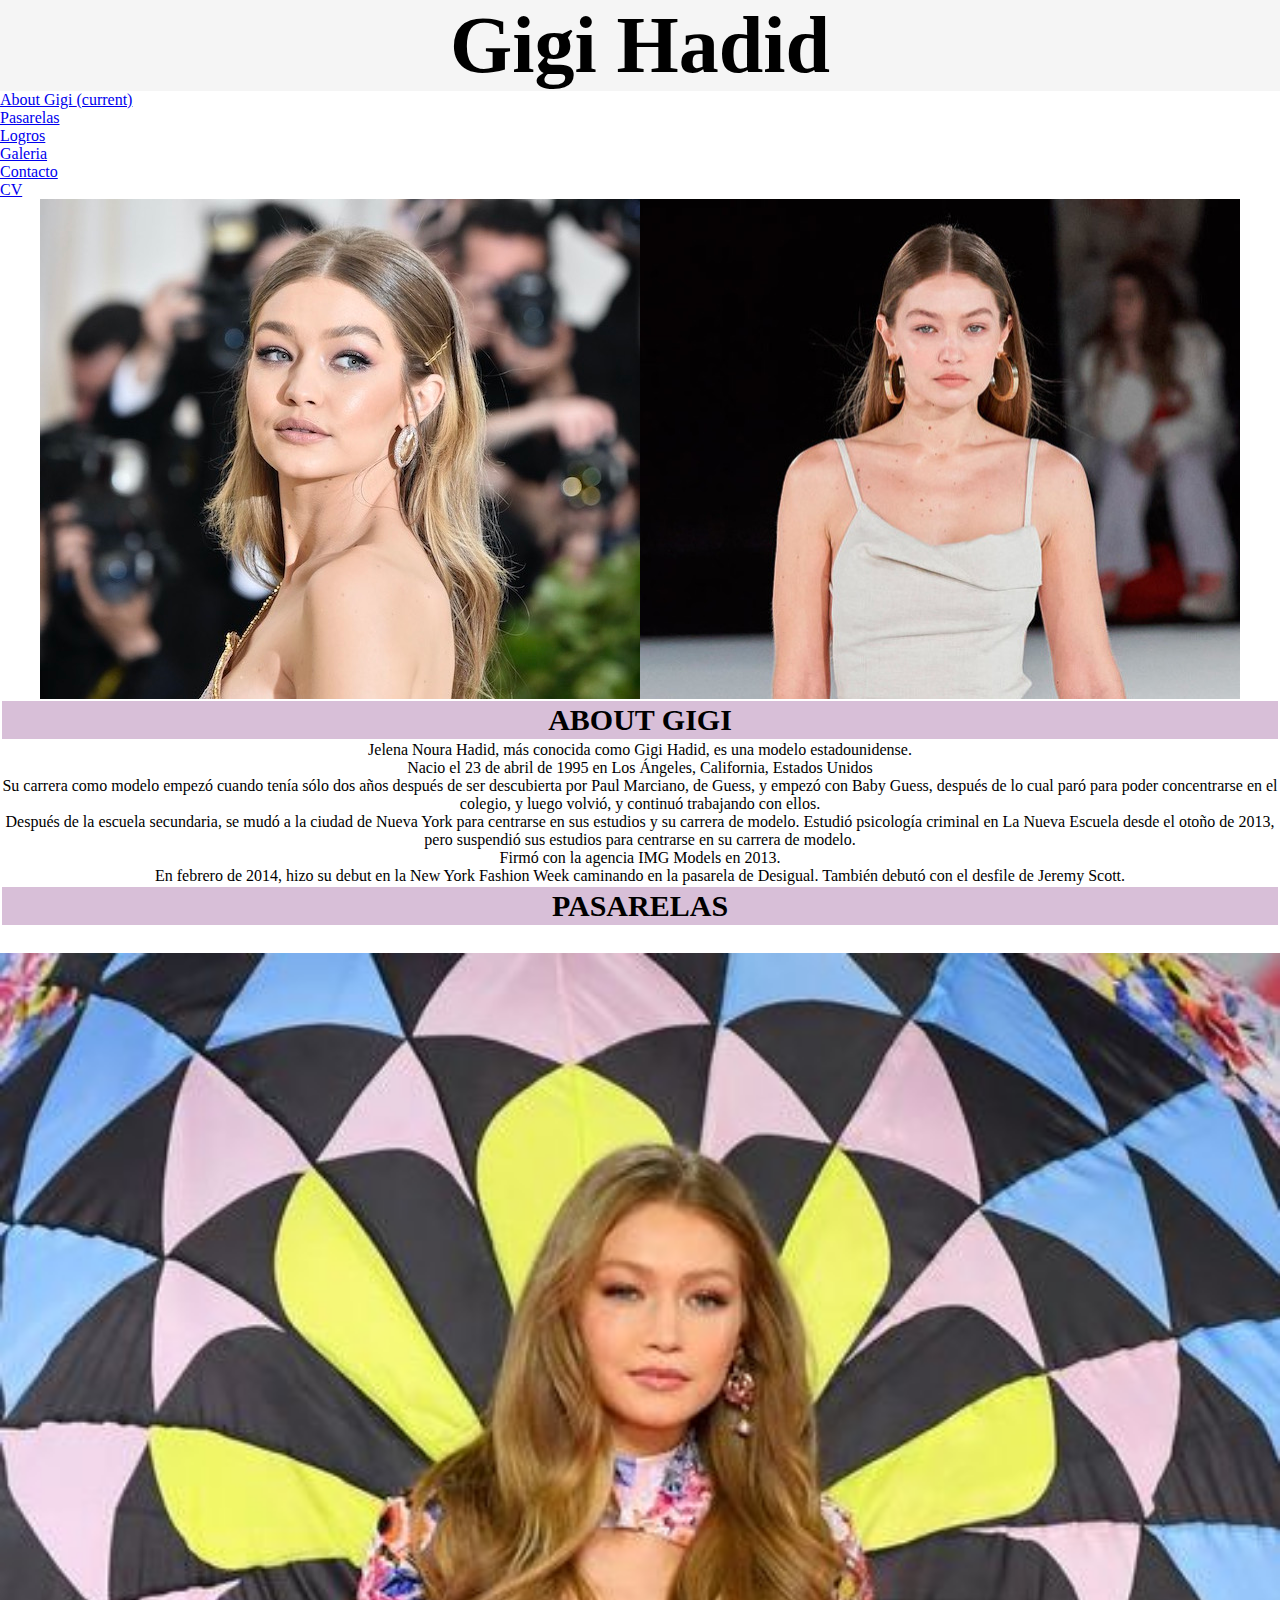
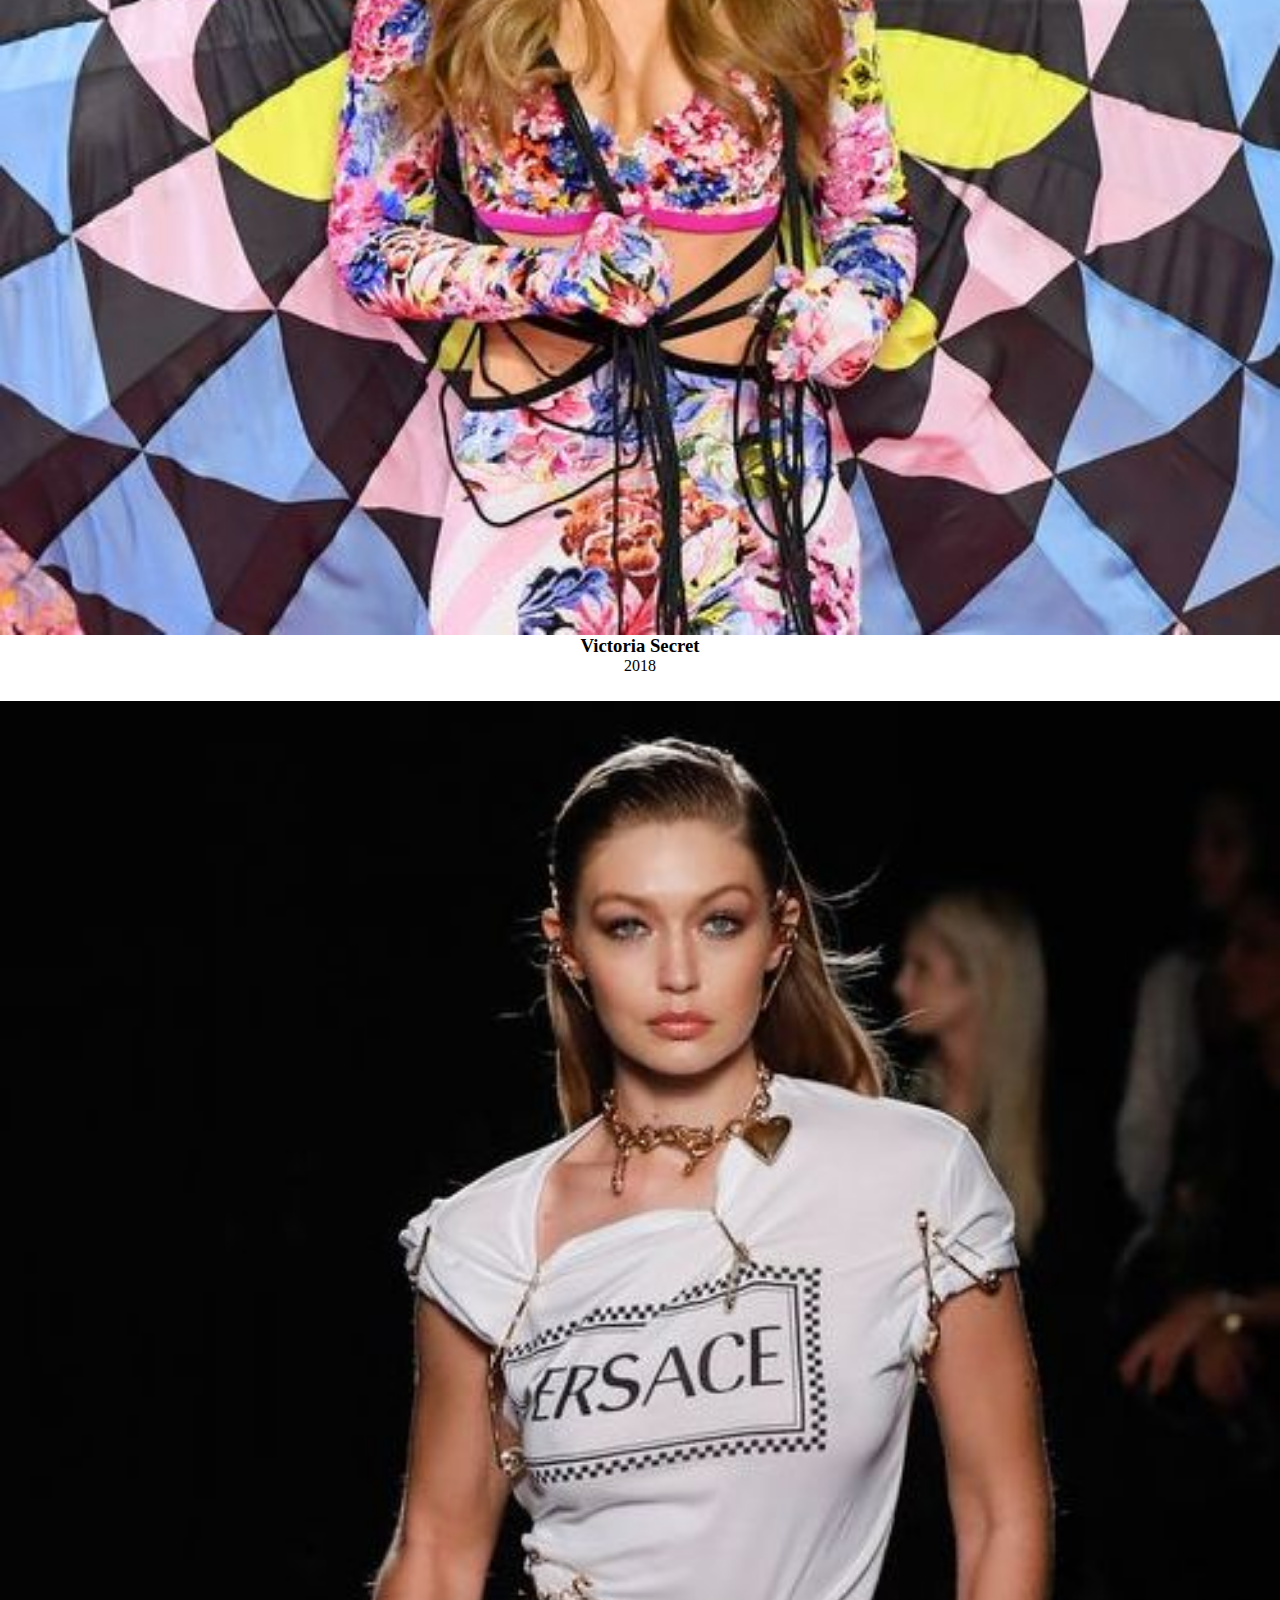
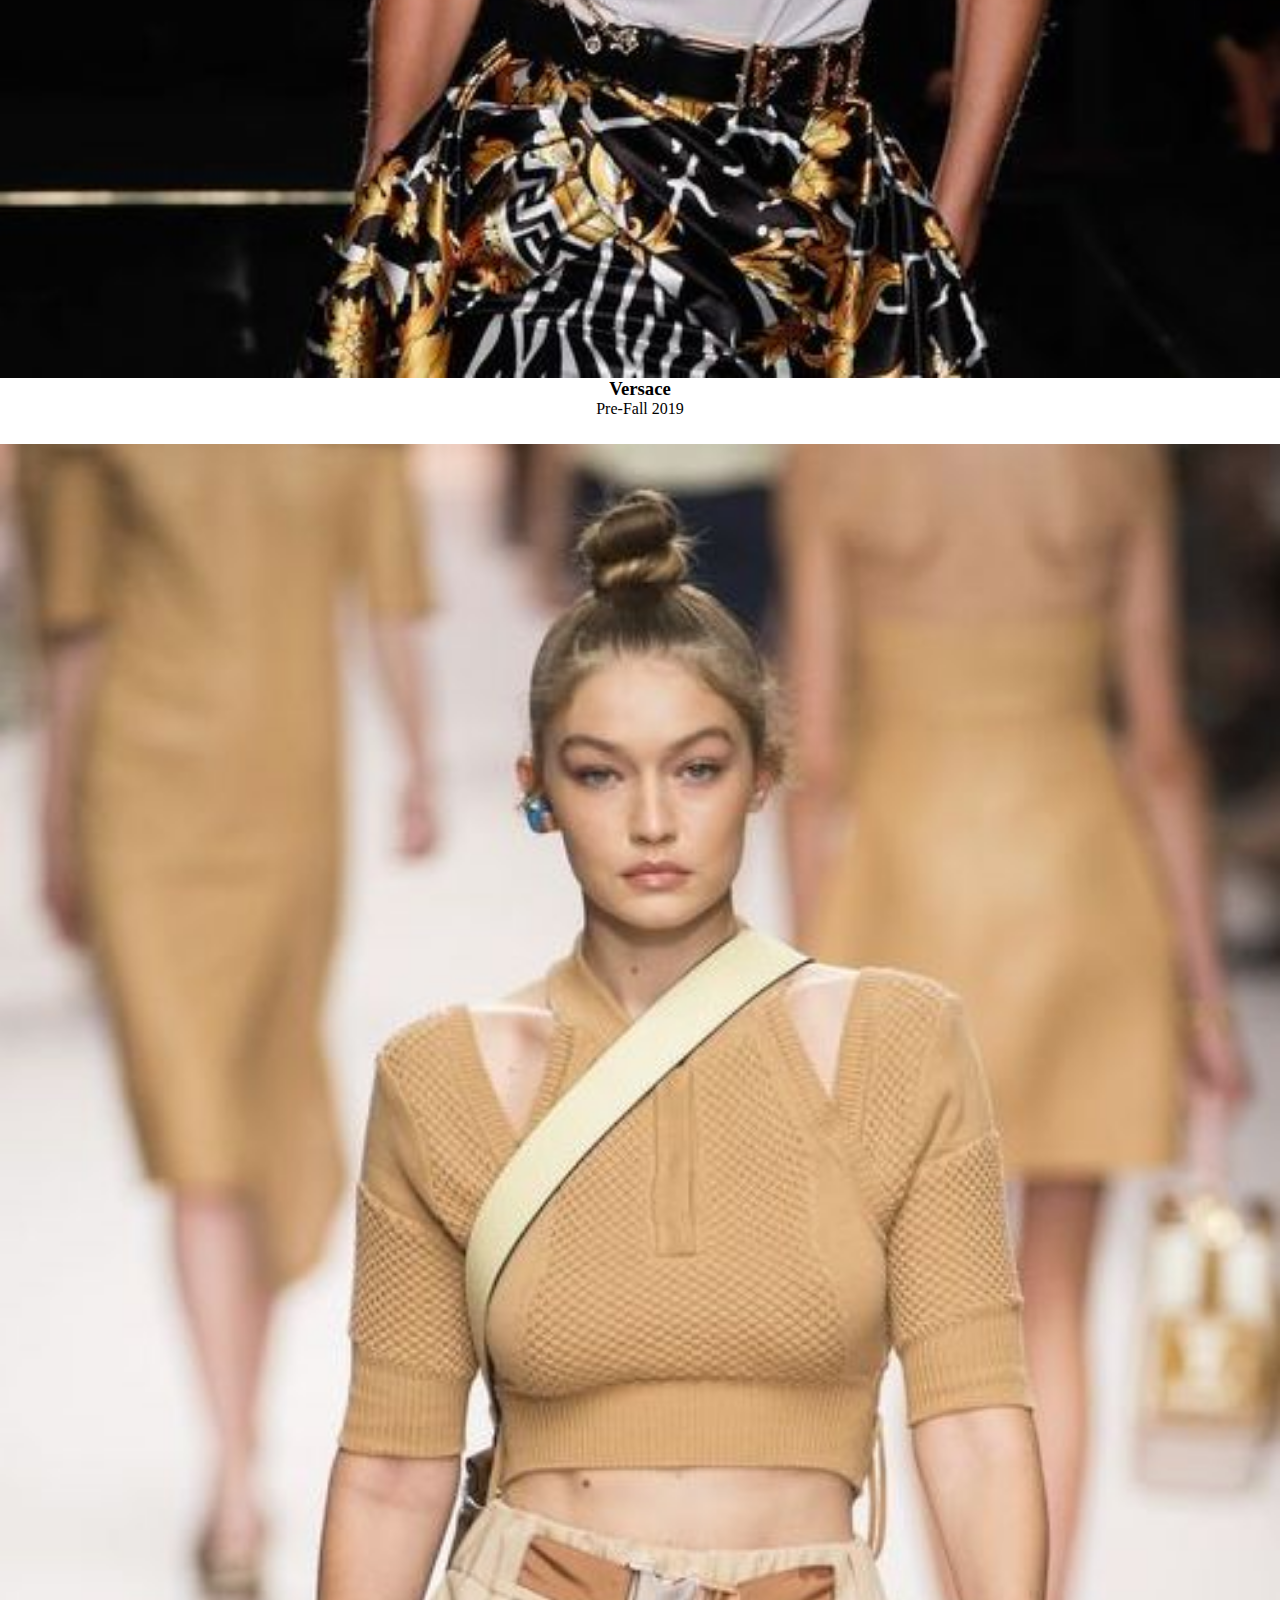
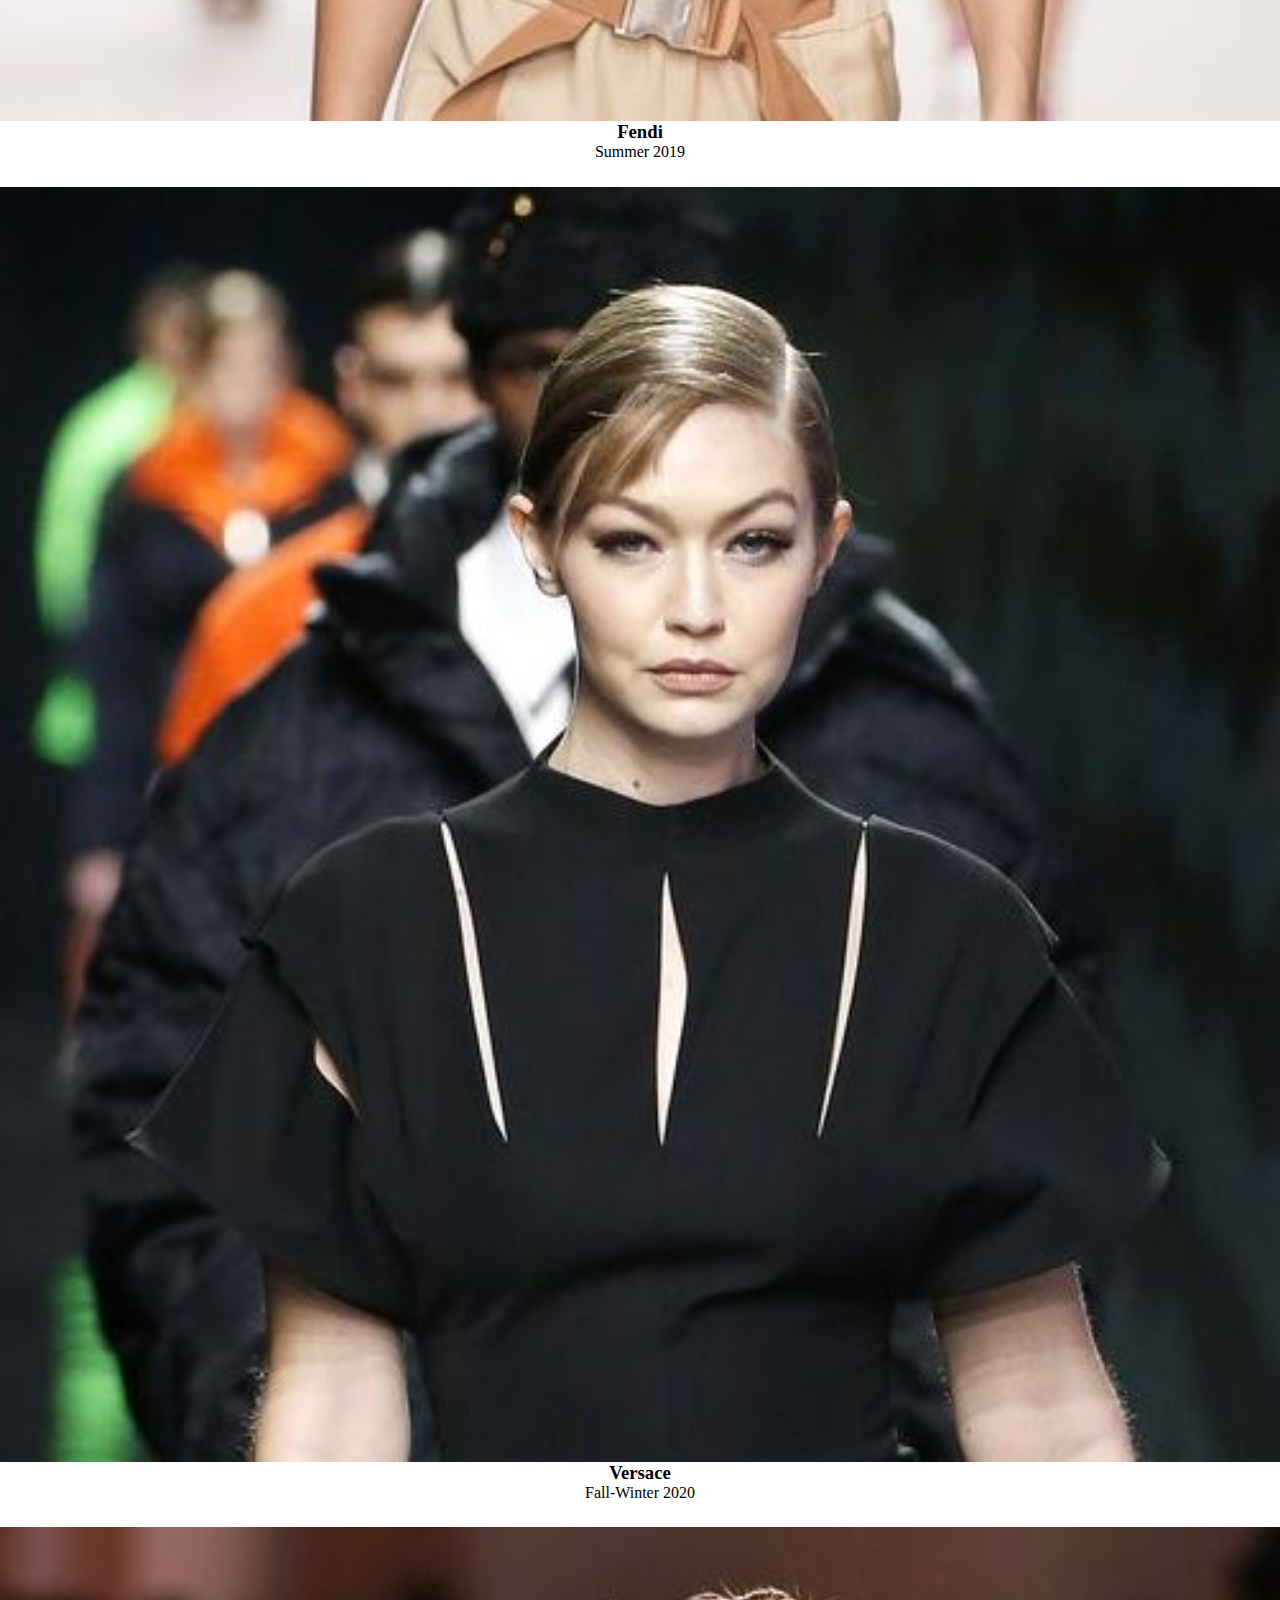
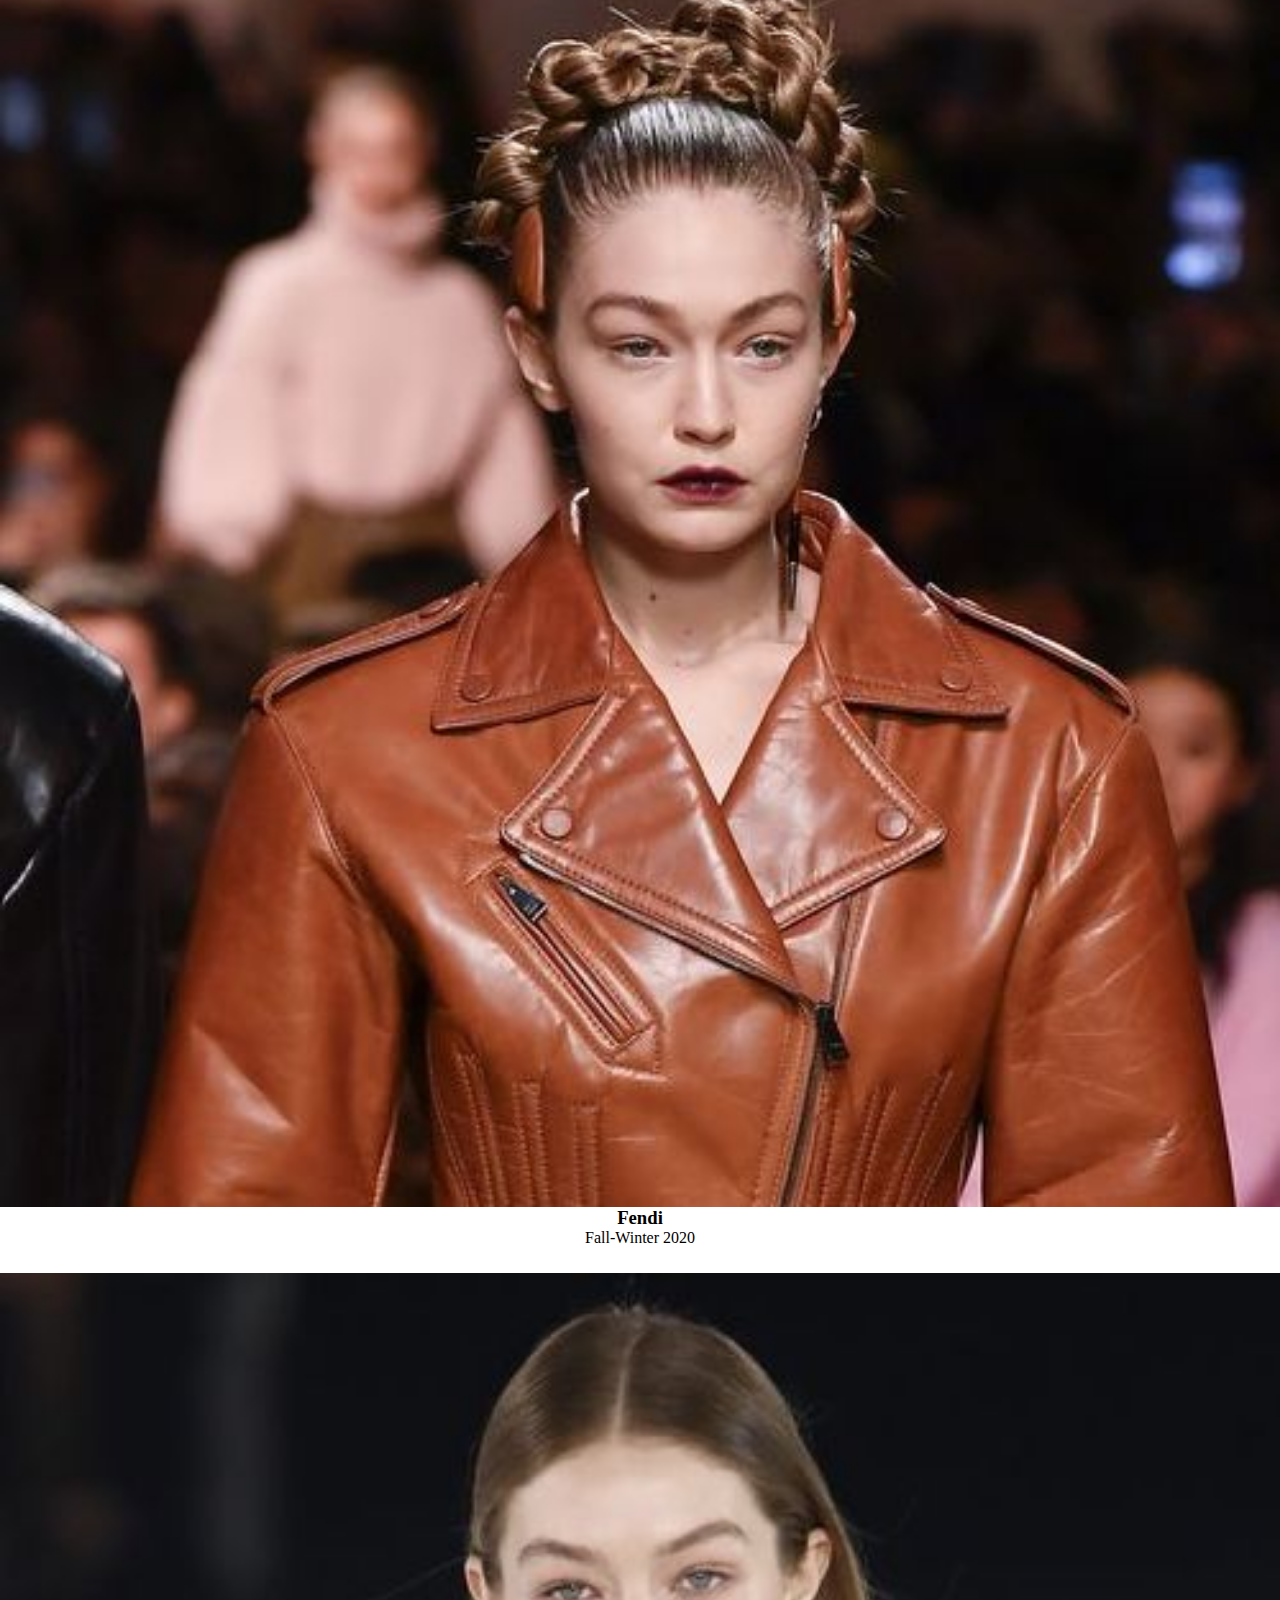
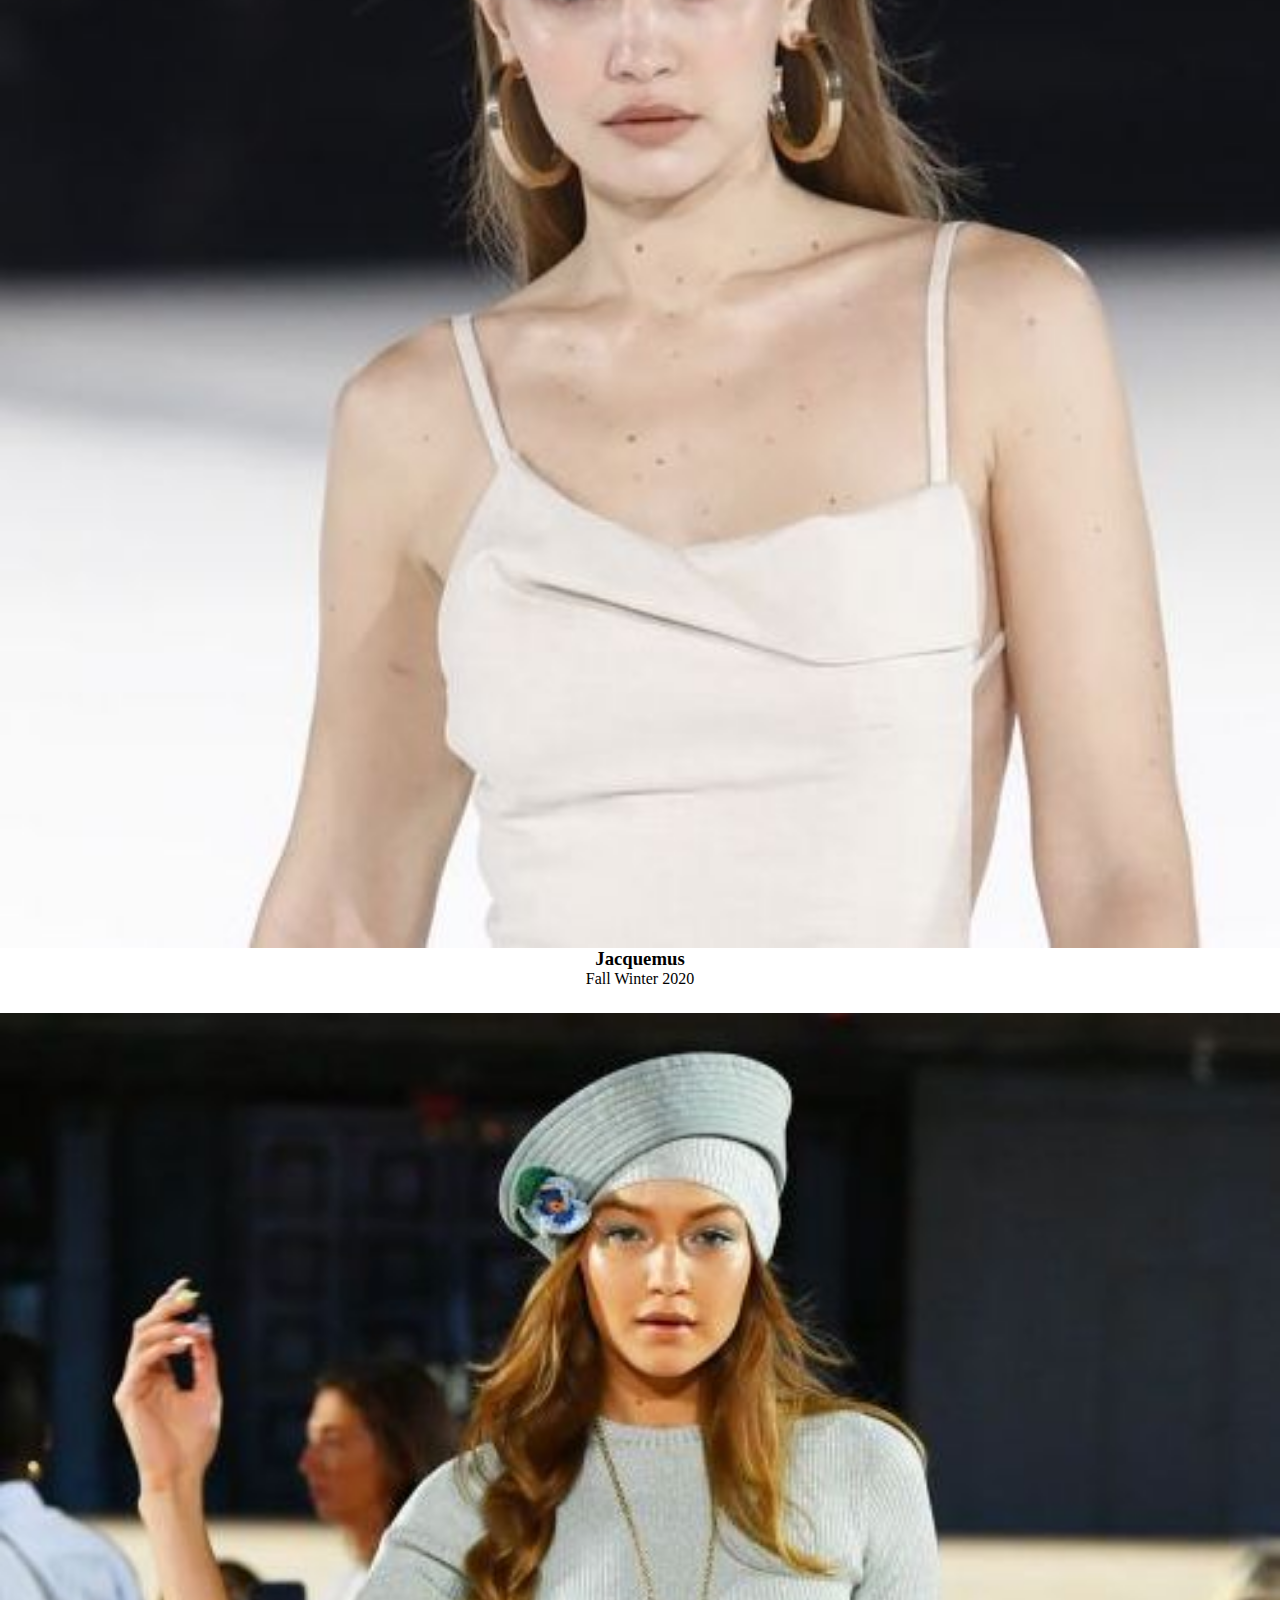
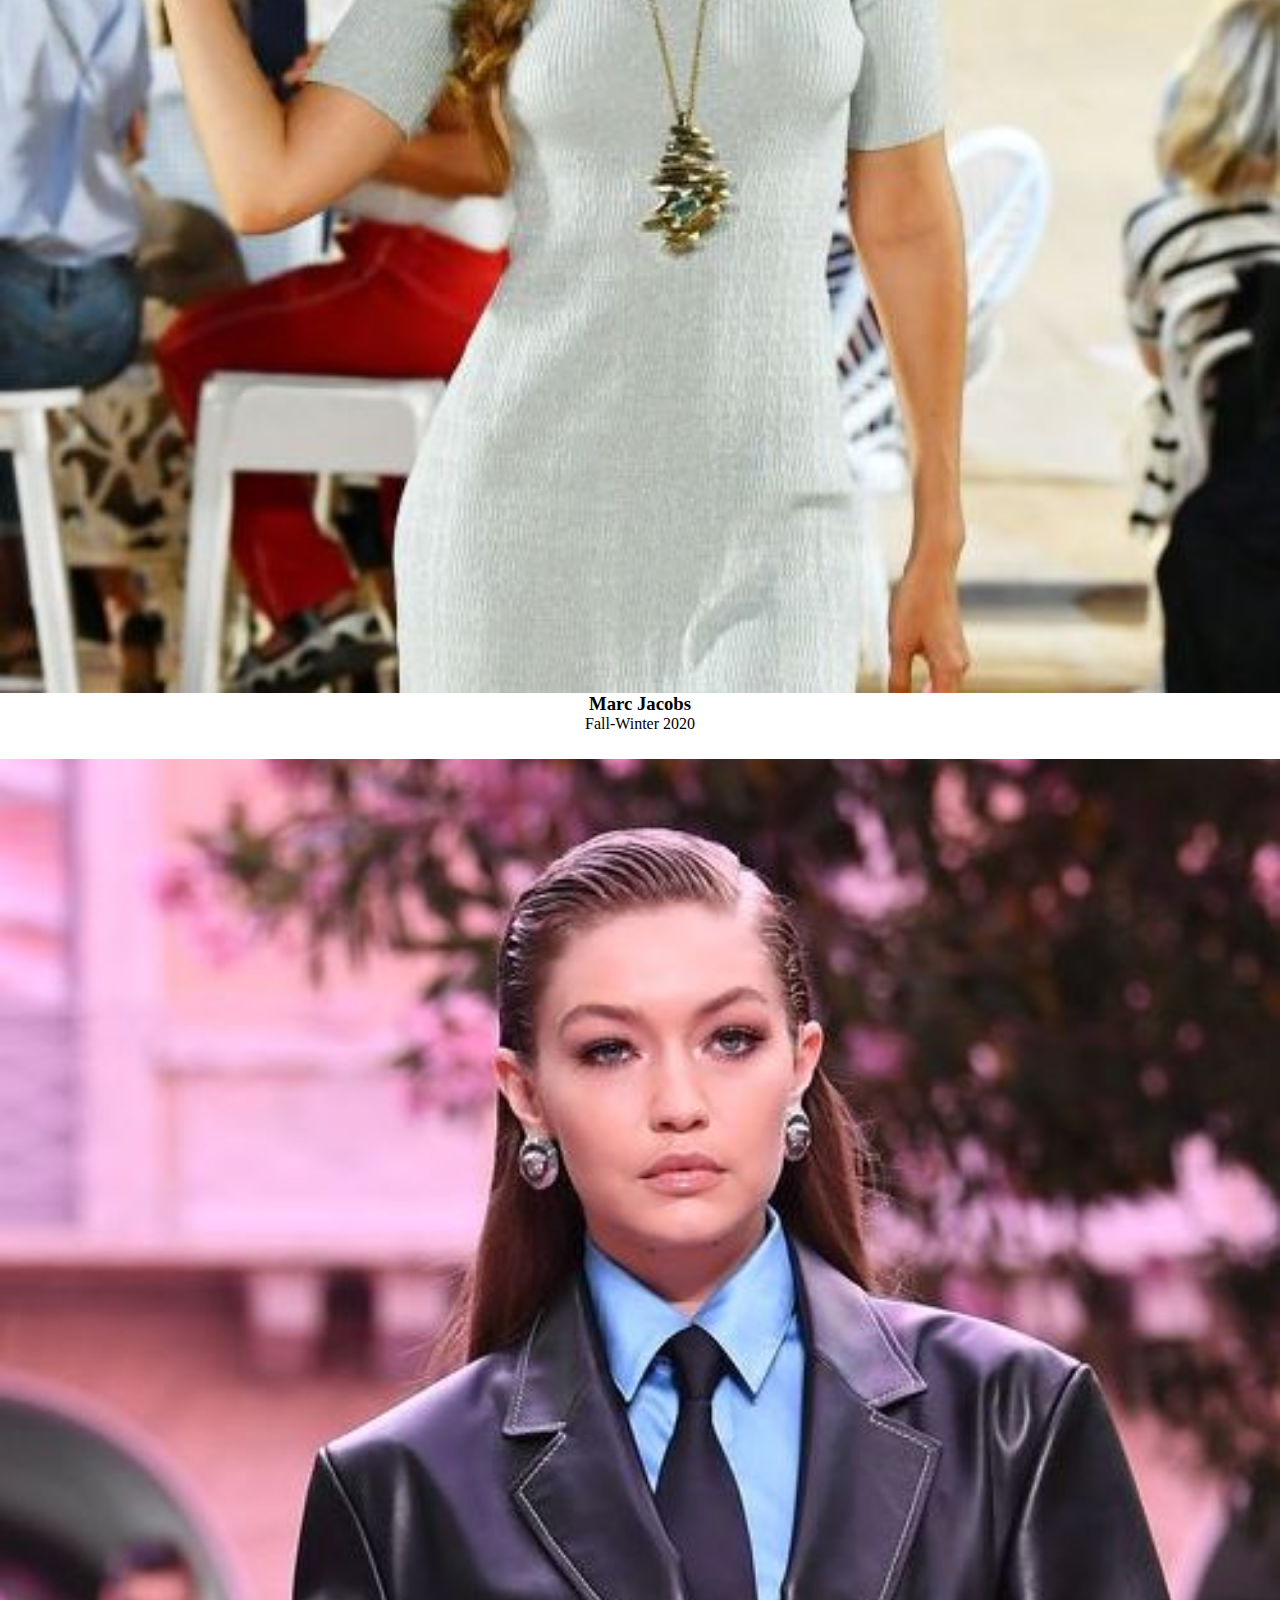
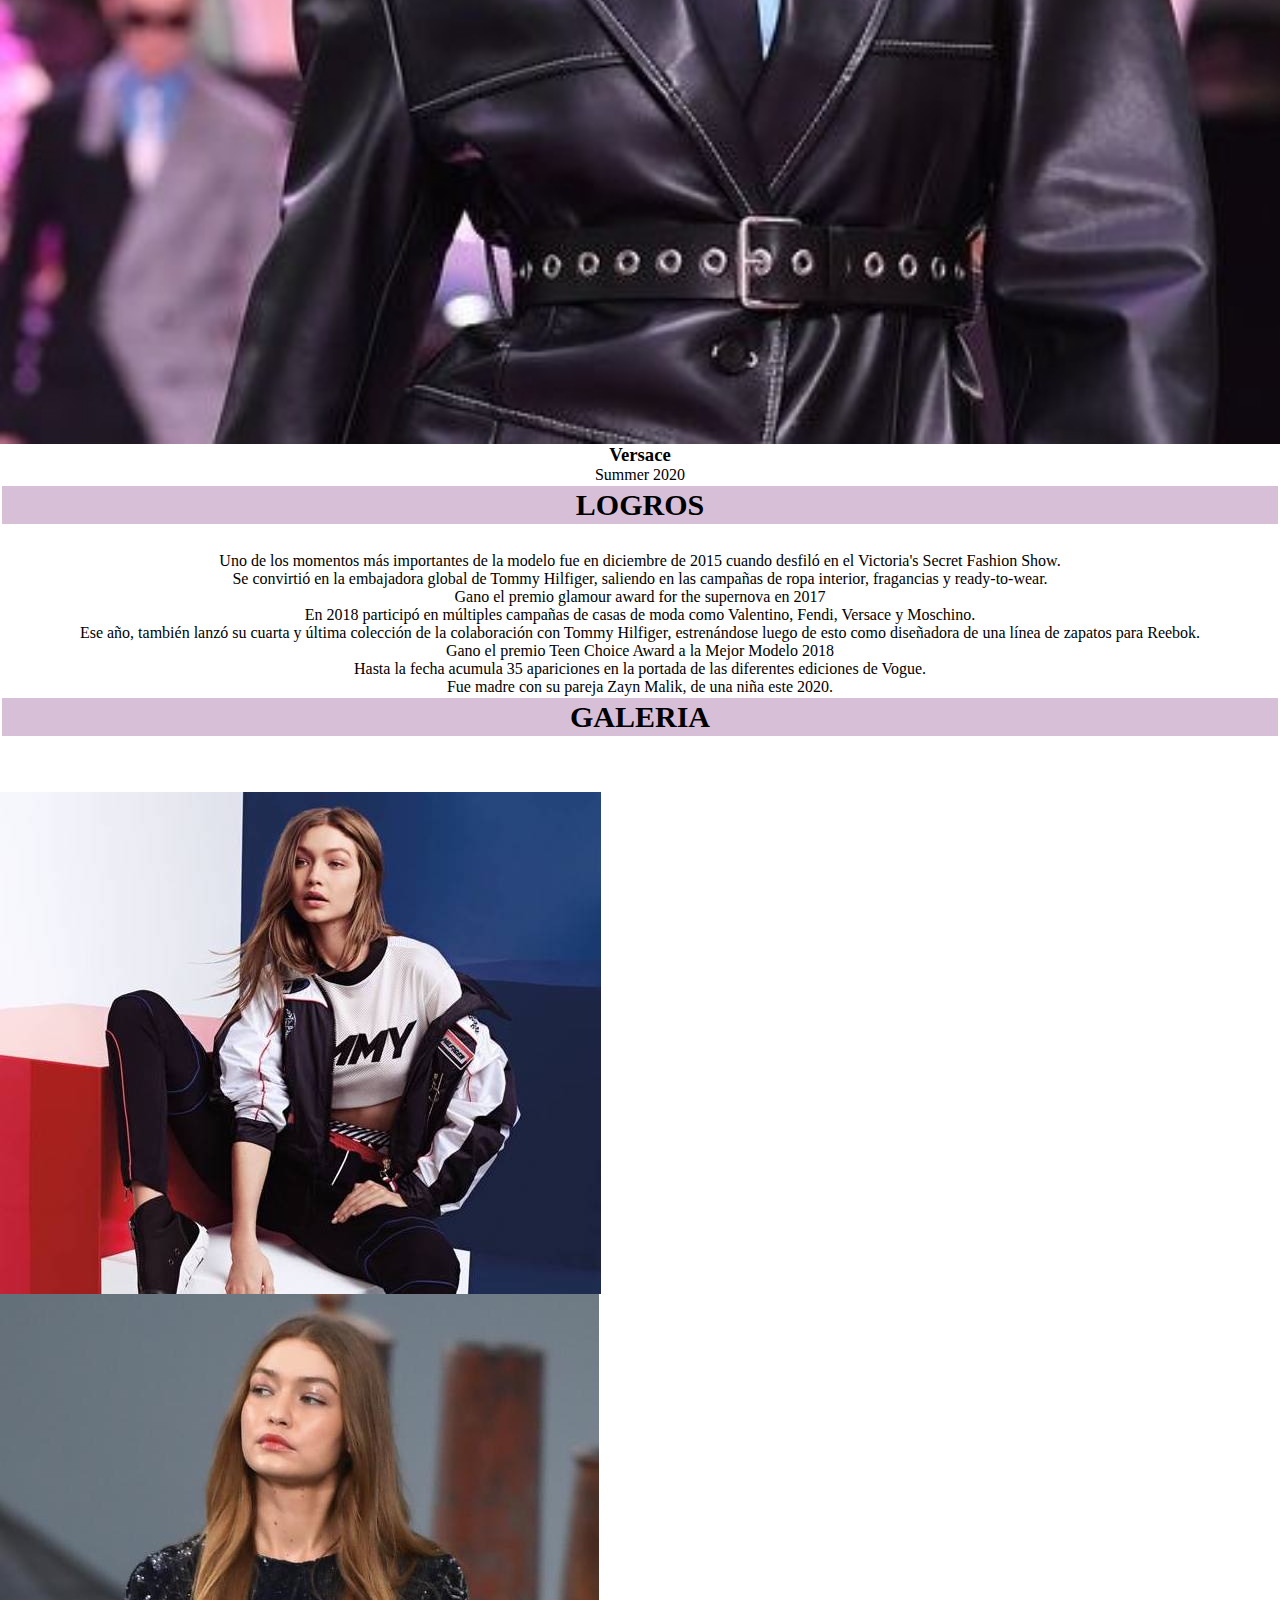
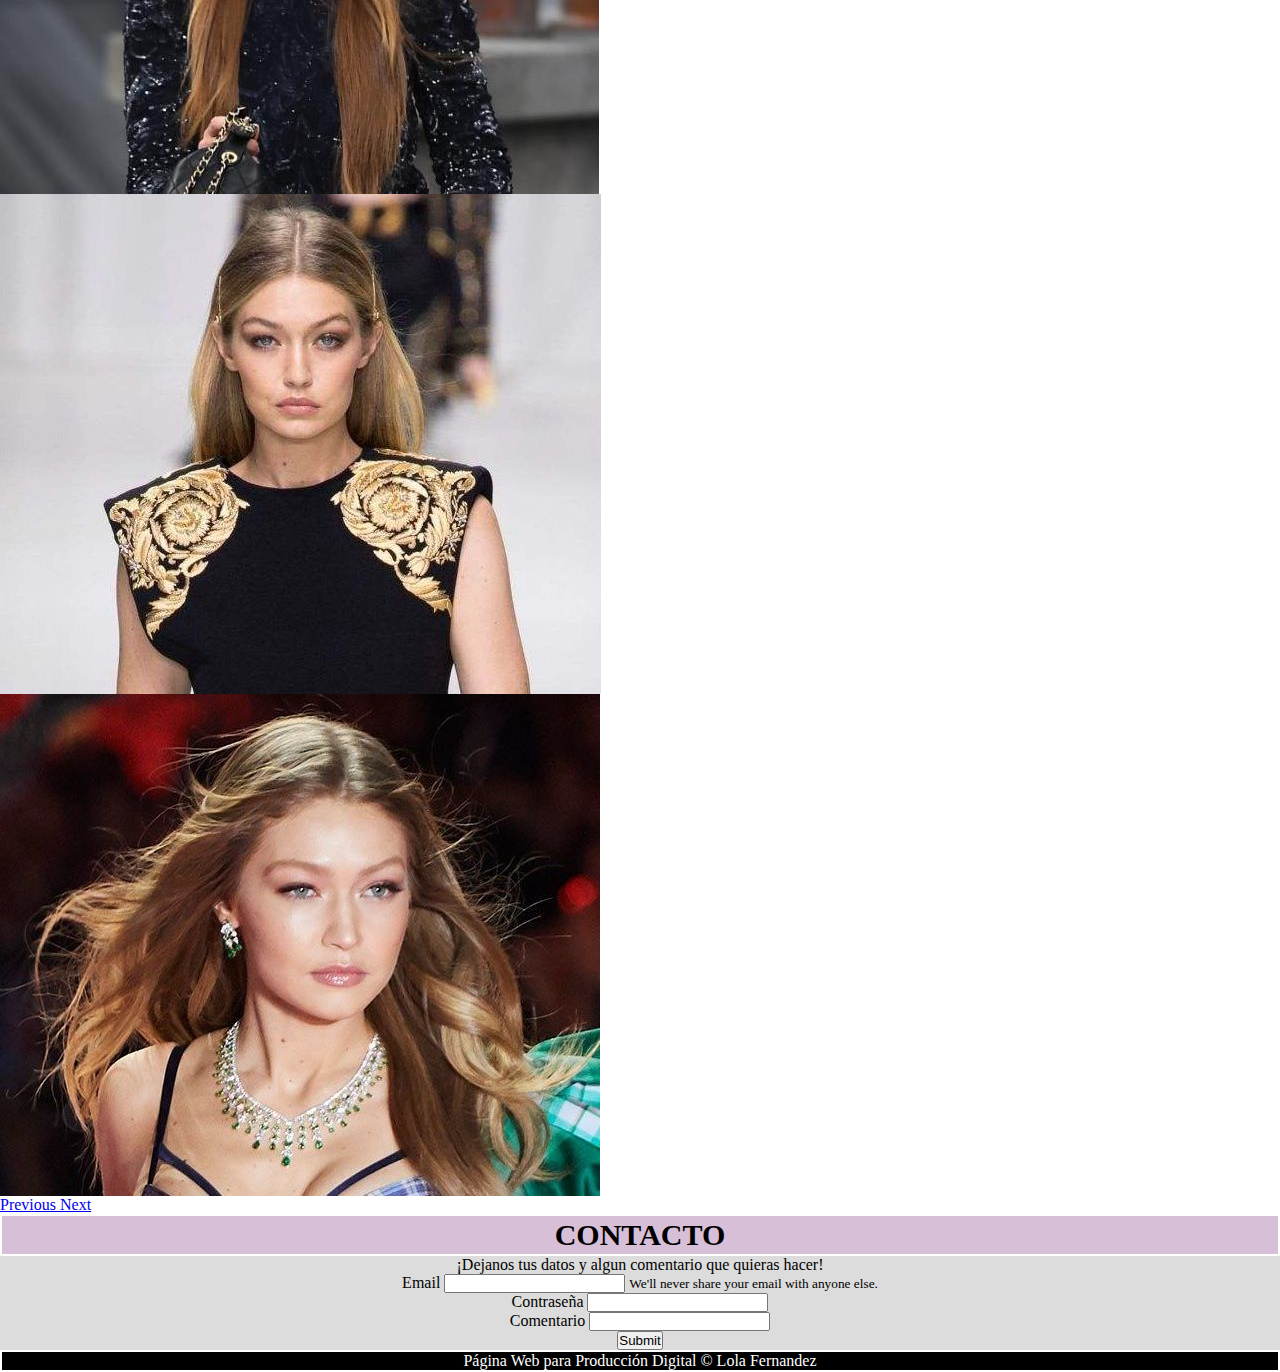
<file: index.html>
<html>
	<head>
        <meta charset="utf-8">
        <meta name="viewport" content="width=device-width, initial-scale=1.0">
		<title>Gigi Hadid</title>
        <link href="css/css.css" rel="stylesheet">
        <!-- Bootstrap CSS -->
        <link rel="stylesheet" href="https://cdn.jsdelivr.net/npm/bootstrap@4.5.3/dist/css/bootstrap.min.css" integrity="sha384-TX8t27EcRE3e/ihU7zmQxVncDAy5uIKz4rEkgIXeMed4M0jlfIDPvg6uqKI2xXr2" crossorigin="anonymous">
    </head>
    <body>

      <div class="titulo"> 
        <h1> Gigi Hadid</h1>
      </div>

        <!-- Header -->
        <header class="hdr">
            <nav class="navbar navbar-expand-lg navbar-light bg-light">
                <!-- Menu -->
                <div class="collapse navbar-collapse ubicacionnav" id="navbarNav">
                  <ul class="navbar-nav">
                    <li class="nav-item active">
                      <a class="nav-link" href="#AboutGigi">About Gigi <span class="sr-only">(current)</span></a>
                    </li>
                    <li class="nav-item">
                      <a class="nav-link" href="#Pasarelas">Pasarelas</a>
                    </li>
                    <li class="nav-item">
                      <a class="nav-link" href="#Logros">Logros</a>
                    </li>
                    <li class="nav-item">
                      <a class="nav-link" href="#Galeria">Galeria</a>
                    </li>
                      <li class="nav-item">
                        <a class="nav-link" href="#Contacto">Contacto</a>
                      </li>
                      <li class="nav-item">
                        <a class="nav-link" href="cv/index.html">CV</a>
                      </li>
                  </ul>
                </div>
              </nav>
        </header>

        <div class="fotos">
          <img src="fotos/foto1.jpeg"> 
          <img src="fotos/foto2.jpg">
        </div>

        <!-- Sección About Gigi -->
        <div class="container-fluid titles backgroundaboutemma">
            <a name="#AboutGigi"></a><h1 class="aboutgigi">ABOUT GIGI</h1>
        </div>
        <div class="container-fluid">
            <div class="aparece">
      
                <p>Jelena Noura Hadid, más conocida como Gigi Hadid, es una modelo estadounidense.</p>
                <p>Nacio el 23 de abril de 1995 en Los Ángeles, California, Estados Unidos</p>
                <p>Su carrera como modelo empezó cuando tenía sólo dos años después de ser descubierta por Paul Marciano, de Guess, y empezó con Baby Guess, después de lo cual paró para poder concentrarse en el colegio, y luego volvió, y continuó trabajando con ellos. </p>
                <p>Después de la escuela secundaria, se mudó a la ciudad de Nueva York para centrarse en sus estudios y su carrera de modelo. Estudió psicología criminal en La Nueva Escuela desde el otoño de 2013, pero suspendió sus estudios para centrarse en su carrera de modelo. </p>
                <p>Firmó con la agencia IMG Models en 2013.</p>
                <p>En febrero de 2014, hizo su debut en la New York Fashion Week caminando en la pasarela de Desigual. También debutó con el desfile de Jeremy Scott.​</p>
              
            </div>
        </div>

        <!-- Sección Pasarelas -->
        <div class="container-fluid titles patron2">
            <a name="Pasarelas"></a><h1 class="Pasarelas">PASARELAS</h1>
        </div>

        <div class="agrandado"> 

        <div class="container-fluid containerpelis alg">
            <article class="row">
              <div class="col-md-6 col-sm-12">
                <div class="txt">
                <img class="size img-fluid" src="fotos/vs2018.jpg">
                <h3>Victoria Secret</h3>
                <p>2018</p>
                </div>
            </div>
            <div class="col-md-6 col-sm-12">
              <div class="txt">
              <img class="size img-fluid" src="fotos/versaceprefall.jpg">
              <h3>Versace</h3>
              <p>Pre-Fall 2019</p>
              </div>
          </div>
          <div class="col-md-6 col-sm-12">
            <div class="txt">
            <img class="size img-fluid" src="fotos/fendi19.jpg">
            <h3>Fendi</h3>
            <p>Summer 2019</p>
            </div>
        </div>
                <div class="col-md-6 col-sm-12">
                    <div class="txt">
                    <img class="size img-fluid" src="fotos/versace2020.jpg">
                    <h3>Versace</h3>
                    <p>Fall-Winter 2020</p>
                    </div>
                </div>
                <div class="col-md-6 col-sm-12">
                    <div class="txt">
                    <img class="size img-fluid" src="fotos/fendi.jpg">
                    <h3>Fendi</h3>
                    <p> Fall-Winter 2020</p>
                    </div>
                </div>
                <div class="col-md-6 col-sm-12">
                    <div class="txt">
                    <img class="size img-fluid" src="fotos/jacquemus.jpg">
                    <h3> Jacquemus</h3>
                    <p> Fall Winter 2020</p>
                    </div>
                </div>
                <div class="col-md-6 col-sm-12">
                    <div class="txt">
                    <img class="size img-fluid" src="fotos/marc jacobs.jpg">
                    <h3>Marc Jacobs</h3>
                    <p>Fall-Winter 2020</p>
                    </div>
                </div>
                <div class="col-md-6 col-sm-12">
                  <div class="txt">
                  <img class="size img-fluid" src="fotos/versace.jpg">
                  <h3>Versace</h3>
                  <p>Summer 2020</p>
                  </div>
              </div>
                </article>

              </div>

        </div>

    <!-- Sección Logros -->
    <div class="container-fluid titles patron1">
      <a name="Logros"></a><h1 class="logros">LOGROS</h1>
  </div>
  <div class="bordes">
      <article class="row">
      <div class="col txt centert">
          <p> Uno de los momentos más importantes de la modelo fue en diciembre de 2015 cuando desfiló en el Victoria's Secret Fashion Show.</p>
          <p> Se convirtió en la embajadora global de Tommy Hilfiger, saliendo en las campañas de ropa interior, fragancias y ready-to-wear.</p>
          <p> Gano el premio glamour award for the supernova en 2017</p>
          <p> En 2018 participó en múltiples campañas de casas de moda como Valentino, Fendi, Versace y Moschino. </p>
          <p> Ese año, también lanzó su cuarta y última colección de la colaboración con Tommy Hilfiger, estrenándose luego de esto como diseñadora de una línea de zapatos para Reebok. </p>
          <p> Gano el premio Teen Choice Award a la Mejor Modelo 2018</p>
          <p> Hasta la fecha acumula 35 apariciones en la portada de las diferentes ediciones de Vogue.</p>
          <p> Fue madre con su pareja Zayn Malik, de una niña este 2020. </p>
        </article>
      </div>
</div>

  </article>
</div>
      
        <!-- Carrousel -->
        <div class="container-fluid titles patron1">
          <a name="Galeria"></a><h1 class="Galeria">GALERIA</h1>
      </div>
        <div id="carouselExampleIndicators" class="carousel slide" data-ride="carousel">
          <ol class="carousel-indicators">
            <li data-target="#carouselExampleIndicators" data-slide-to="0" class="active"></li>
            <li data-target="#carouselExampleIndicators" data-slide-to="1"></li>
            <li data-target="#carouselExampleIndicators" data-slide-to="2"></li>
          </ol>
          <div class="carousel-inner">
            <div class="carousel-item active">
              <img src="fotos/foto4.jpg" class="d-block w-100" alt="foto4">
            </div>
            <div class="carousel-item">
              <img src="fotos/foto5.jpg" class="d-block w-100" alt="foto5">
            </div>
            <div class="carousel-item">
              <img src="fotos/foto6.jpg" class="d-block w-100" alt="foto6">
            </div>
            <div class="carousel-item">
              <img src="fotos/foto7.jpg" class="d-block w-100" alt="foto7">
          </div>
          <a class="carousel-control-prev" href="#carouselExampleIndicators" role="button" data-slide="prev">
            <span class="carousel-control-prev-icon" aria-hidden="true"></span>
            <span class="sr-only">Previous</span>
          </a>
          <a class="carousel-control-next" href="#carouselExampleIndicators" role="button" data-slide="next">
            <span class="carousel-control-next-icon" aria-hidden="true"></span>
            <span class="sr-only">Next</span>
          </a>
        </div>

    <!-- Sección Contacto -->
    <div class="titles container-fluid patron3">
        <a name="Contacto"></a><h1 class="logros">CONTACTO</h1>
    </div>
    <div class="container-fluid backgroundcont">
    </div>
    <div class="container-fluid backgroundcont">
        <div class="container fondoaboutemma">
            <p>¡Dejanos tus datos y algun comentario que quieras hacer!</p>
            <!-- Form -->
            <form>
                <div class="form-group">
                  <label for="exampleInputEmail1">Email</label>
                  <input type="email" class="form-control" id="exampleInputEmail1" aria-describedby="emailHelp">
                  <small id="emailHelp" class="form-text text-muted">We'll never share your email with anyone else.</small>
                </div>
                <div class="form-group">
                  <label for="exampleInputPassword1">Contraseña</label>
                  <input type="password" class="form-control" id="exampleInputPassword1">
                </div>
                <div class="form-group">
                    <label for="exampleInputPassword1">Comentario</label>
                    <input type="password" class="form-control" id="exampleInputPassword1">
                  </div>
                <button type="submit" class="btn btn-primary">Submit</button>
              </form>
        </div>
    </div>
    <div class="container-fluid backgroundcont">
   
    </div>
    <!-- Footer -->
    <div class="container-fluid footer">
        <div class="footer">
            <p>Página Web para Producción Digital © Lola Fernandez</p>
        </div>
    </div>

         <!-- Bootstrap Js -->
         <script src="https://code.jquery.com/jquery-3.5.1.slim.min.js" integrity="sha384-DfXdz2htPH0lsSSs5nCTpuj/zy4C+OGpamoFVy38MVBnE+IbbVYUew+OrCXaRkfj" crossorigin="anonymous"></script>
         <script src="https://cdn.jsdelivr.net/npm/bootstrap@4.5.3/dist/js/bootstrap.bundle.min.js" integrity="sha384-ho+j7jyWK8fNQe+A12Hb8AhRq26LrZ/JpcUGGOn+Y7RsweNrtN/tE3MoK7ZeZDyx" crossorigin="anonymous"></script>
    </body></html>
</body>
</html>
</file>
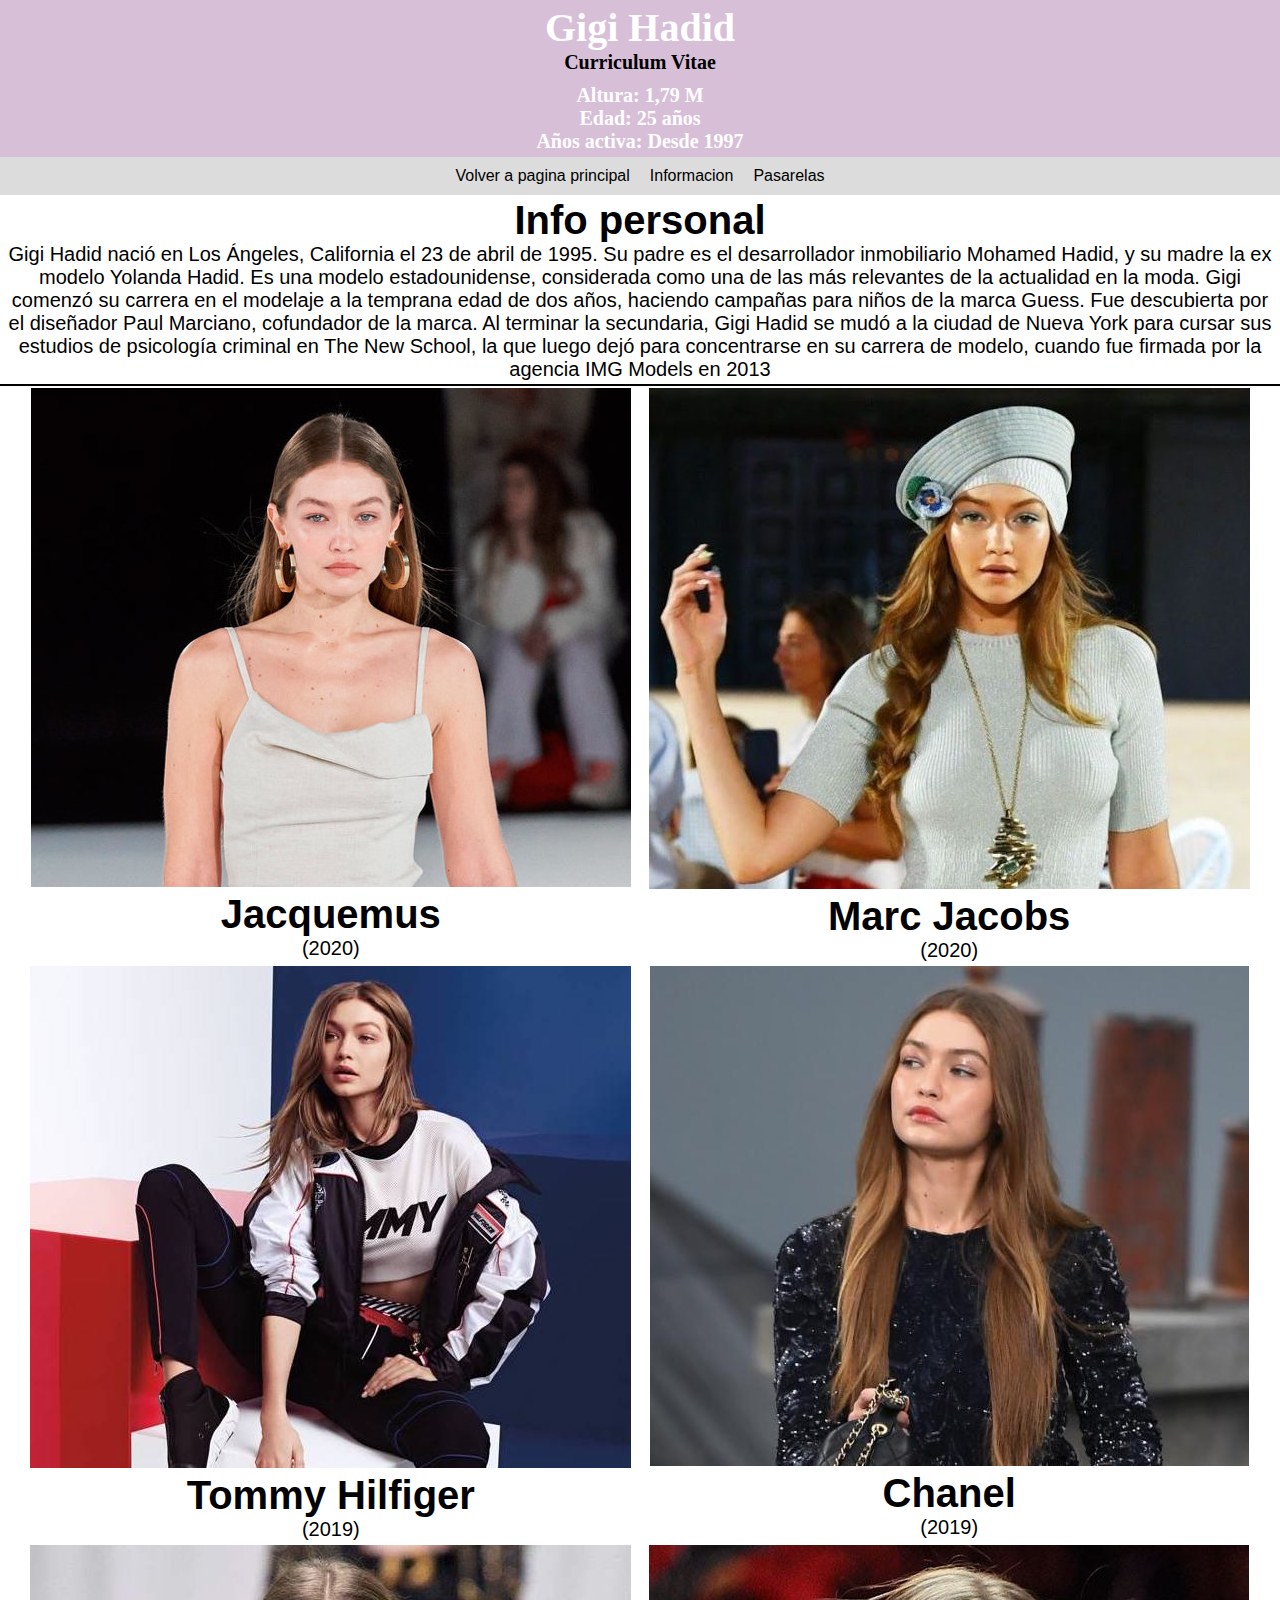
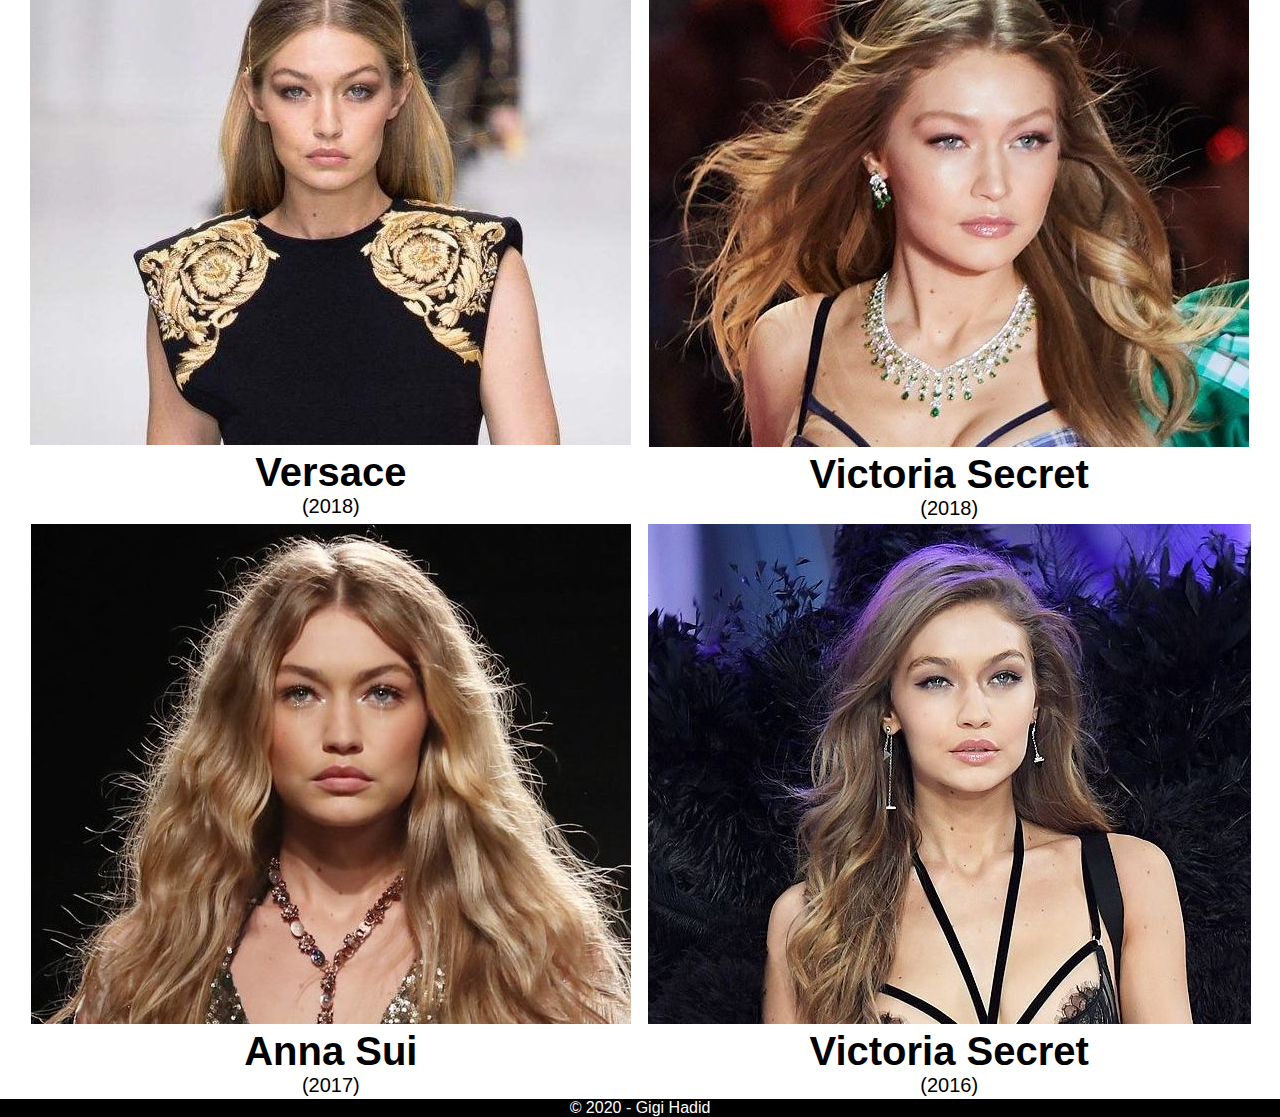
<file: cv/index.html>
<!doctype html>
<html>
<head>
<meta name="viewport" 
content="width=device-width, initial-scale=1.0, maximum-scale=1.0, minimum-scale=1.0" >
<title>cv</title>
<link rel="stylesheet" href="css.css">	
</head>

<body> 
       <div class="titulo"> 
        <h1 class="gigi"> Gigi Hadid </h1>       
        <h1 class="cv"> Curriculum Vitae </h1>
        <h1 class="altura"> Altura: 1,79 M </h1>
        <h1 class="altura"> Edad: 25 años </h1>
        <h1 class="altura"> Años activa: Desde 1997 </h1>
	</div>

<header class="hdr">
        <nav class="navbar navbar-expand-lg navbar-light bg-light">
            <!-- Menu -->
            <div class="collapse navbar-collapse ubicacionnav" id="navbarNav">
              <ul class="navbar-nav">
               <li class="nav-item">
                  <a class="nav-link" href="../index.html"> Volver a pagina principal</a>
                </li>      
                <li class="nav-item active">
                  <a class="nav-link" href="#Info"> Informacion <span class="sr-only"> </span></a>
                </li>
                <li class="nav-item">
                  <a class="nav-link" href="#Pasarelas">Pasarelas</a>
                </li>
              </ul>
            </div>
          </nav>
    </header>

<div id="wrapper"> 
<section class="info"> 
<h1> Info personal</h1>
<p> Gigi Hadid nació en Los Ángeles, California el 23 de abril de 1995.
    Su padre es el desarrollador inmobiliario Mohamed Hadid, y su madre la ex modelo Yolanda Hadid.
    Es una modelo estadounidense, considerada como una de las más relevantes de la actualidad en la moda.
    Gigi comenzó su carrera en el modelaje a la temprana edad de dos años, haciendo campañas para niños de la marca Guess.
    Fue descubierta por el diseñador Paul Marciano, cofundador de la marca. 
    Al terminar la secundaria, Gigi Hadid se mudó a la ciudad de Nueva York para cursar sus estudios de psicología criminal en The New School,
    la que luego dejó para concentrarse en su carrera de modelo, cuando fue firmada por la agencia IMG Models en 2013
</p>
</section>
    
<section> 

<div class="cuadrados"> 
<img src="../fotos/foto2.jpg" alt="foto2" >
<h1> Jacquemus</h1>
<p> (2020)</p>
</div>	
	
<div class="cuadrados">
<img src="../fotos/foto3.jpg" alt="foto3">	
<h1> Marc Jacobs</h1>
<p> (2020) </p>
</div>
	
<div class="cuadrados">
<img src="../fotos/foto4.jpg" alt="foto4">	
<h1> Tommy Hilfiger </h1>
<p> (2019) </p>
</div>
	
<div class="cuadrados"> 
<img src="../fotos/foto5.jpg" alt="foto5" >
<h1> Chanel</h1>
<p> (2019)</p>
</div>	

<div class="cuadrados"> 
<img src="../fotos/foto6.jpg" alt="foto6" >
<h1> Versace</h1>
<p> (2018)</p>
</div>	

<div class="cuadrados">
<img src="../fotos/foto7.jpg" alt="foto7">	
<h1> Victoria Secret </h1>
<p> (2018) </p>
</div>
		
<div class="cuadrados">
<img src="../fotos/foto8.jpg" alt="foto8">	
<h1> Anna Sui </h1>
<p> (2017) </p>
</div>

<div class="cuadrados"> 
<img src="../fotos/foto9.jpg" alt="foto9" >
<h1> Victoria Secret</h1>
<p> (2016)</p>
</div>	
</section>		

<footer> 
<p> &copy 2020 - Gigi Hadid </p>
</footer>

</div>
</div>
	
</body>
</html>
</file>
<file: css/css.css>
@charset "UTF-8";
* { margin: 0; padding: 0;}

body {background-color: white;}

.titulo {text-align: center; font-size: 40px; background-color: whitesmoke ;font-family: Georgia, 'Times New Roman', Times, serif;}
.aboutgigi {background-color: thistle; text-align: center; padding: 2px;font-size: 30px; margin: 2px;}
.pasarelas { background-color: thistle; text-align: center; padding: 2px; font-size: 30px; margin: 2px;}
.logros {background-color: thistle; text-align: center; padding: 2px; font-size: 30px; margin: 2px;}
.contacto {background-color: thistle; text-align: center; padding: 2px; font-size: 30px; margin: 6px;}
.galeria {background-color: thistle; text-align: center; padding: 2px; font-size: 30px; margin: 2px;}
.container-fluid {text-align: center;}
.container {background-color: gainsboro;}
.footer {background-color: black; color: white; text-align: center; margin: 2px;}
.ubicacionnav {justify-content: center;}
.size { width: 100%;}
.titles {text-align: center;font-family: Titulos;}
.txt { text-align: center; padding-top: 2%; }
.centert { align-self: center;}
.pad [class*="col-"] {padding: 0;}
.agrandado img:hover {filter: grayscale(100%); transform: scale(1.01)}
.fotos {display: flex; flex-flow: row; justify-content: center;}


.fotos { animation: fadein 5s;}

@keyframes fadein 
{
    from { opacity: 0 }
    to { opacity: 1}
}


@media screen and (min-width: 600px) and (max-width: 960px)
{ 
}
@media screen and (min-width: 0px) and (max-width: 599px)
{ 
}
</file>
<file: cv/css.css>
* { margin: 0; padding: 0;}


.titulo {text-align: center; 
    font-size: 40px; 
    font-family: Georgia, 'Times New Roman', Times, serif;
    background-color: thistle;
    padding: 4px;
    width: 100%;
    text-align: center;
    flex-flow: wrap;
    background-repeat: no-repeat; 
    box-sizing: border-box;}

body { font-family: 'Roboto', sans-serif;
      background-color: white;
      box-sizing: border-box}

section {background-image:"";
    flex-wrap: wrap; 
    justify-content: center;
    display: flex; 
    font-size: 20PX; 
    text-align: center;
    box-sizing: border-box
}

footer {background-color: black; color: white; box-sizing: border-box}

nav {text-align: center; background-color: gainsboro; padding: 10px;}

nav ul {display: flex; justify-content: center; list-style: none;}

nav ul li { display: block;}

nav ul li a:hover {color: black; background-color: grey;}

nav ul li a {padding: 10PX; text-decoration: none; color: black}
    
h1 {text-align: center}
p {text-align: center;}


.info {background-color: white;
padding: 3px;
border-bottom: 2px solid;
max-width: 100%;
text-align: center;
flex-flow: wrap;} 

.gigi {font-size: 40px;
color: white;}
.cv {font-size: 20px;
color: black; 
padding-bottom: 10px}
.altura {font-size: 20px;
color: white;}
.cuadrados {margin: 1px; 
padding: 1px;
width: 48%;
float: left;}
.botones {padding: 2px;
    border-bottom: 2PX solid;
    width: 100%;
    text-align: center;
    flex-flow: wrap;
padding-bottom: 2px;
padding-top: 2px;}

@media screen and (min-width: 600px) and (max-width: 960px)
{ 
    .cuadrados { display: flex;
    flex-flow: column nowrap; width: 100%;}
}
@media screen and (min-width: 0px) and (max-width: 599px)
{ 
    .cuadrados { display: flex;
        flex-flow: column nowrap; width: 100%;}
}
</file>
